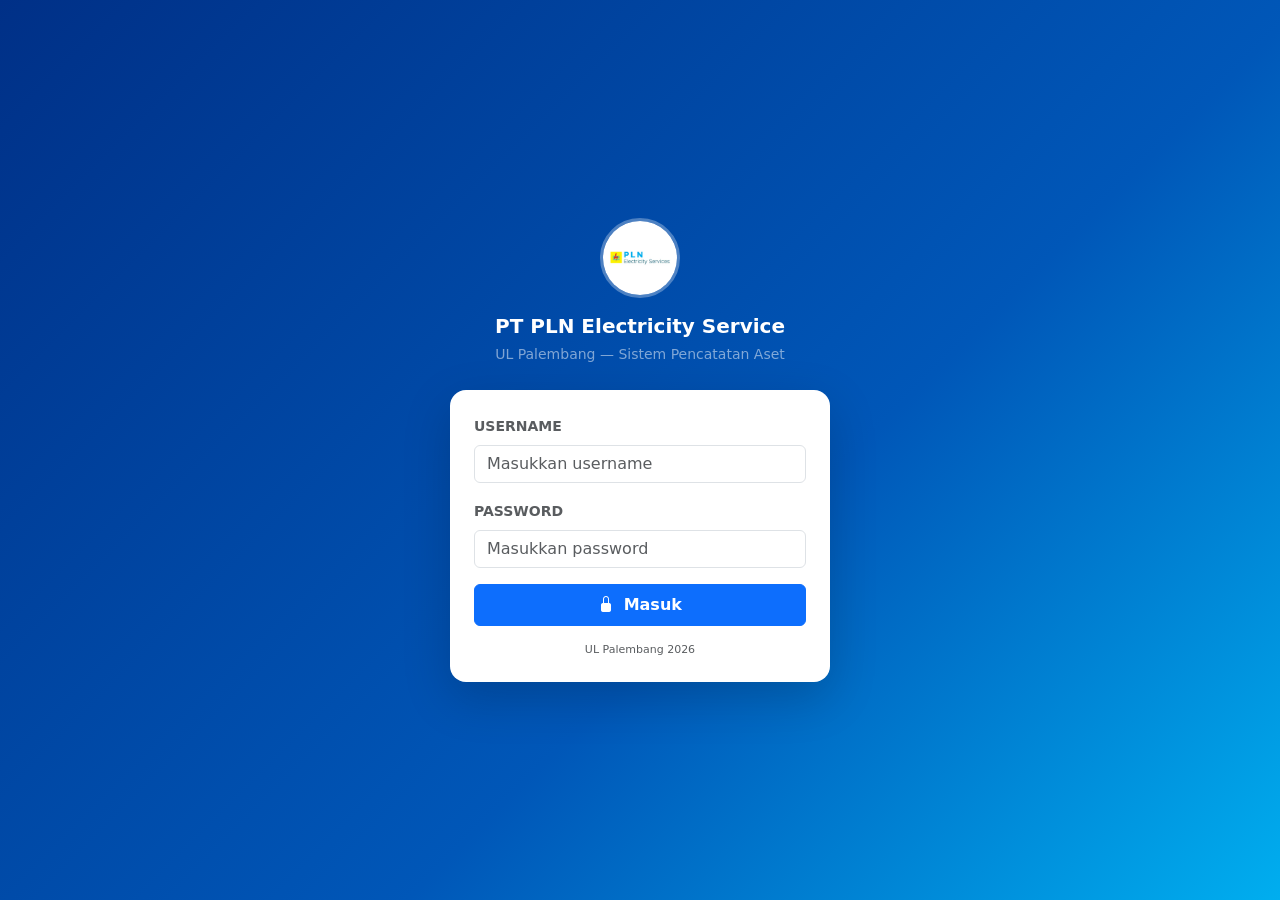
<file: index.html>
<!doctype html>
<html lang="id">
  <head>
    <meta charset="UTF-8" />
    <meta name="viewport" content="width=device-width, initial-scale=1.0" />
    <title>Login - Alat Masuk PLN</title>
    <link
      href="https://cdn.jsdelivr.net/npm/bootstrap@5.3.0/dist/css/bootstrap.min.css"
      rel="stylesheet"
    />
    <link
      href="https://cdn.jsdelivr.net/npm/bootstrap-icons@1.11.0/font/bootstrap-icons.css"
      rel="stylesheet"
    />
    <link rel="stylesheet" href="css/style.css" />
  </head>
  <body class="login-page">
    <div class="login-wrap">
      <div class="text-center mb-4">
        <img src="img/logo-pln.jpeg" alt="Logo PLN" class="login-logo mb-3" />
        <h5 class="fw-bold text-white mb-1">PT PLN Electricity Service</h5>
        <small class="text-white-50"
          >UL Palembang — Sistem Pencatatan Aset</small
        >
      </div>

      <div class="card shadow-lg border-0 rounded-4 p-4">
        <div class="mb-3">
          <label class="form-label fw-semibold text-muted small text-uppercase"
            >Username</label
          >
          <input
            class="form-control"
            id="loginUser"
            type="text"
            placeholder="Masukkan username"
          />
        </div>
        <div class="mb-3">
          <label class="form-label fw-semibold text-muted small text-uppercase"
            >Password</label
          >
          <input
            class="form-control"
            id="loginPass"
            type="password"
            placeholder="Masukkan password"
          />
        </div>
        <button class="btn btn-primary w-100 fw-bold py-2" onclick="doLogin()">
          <i class="bi bi-lock-fill me-1"></i> Masuk
        </button>
        <div
          class="text-danger text-center mt-2 small"
          id="loginError"
          style="display: none"
        ></div>
        <div class="text-center mt-3 text-muted" style="font-size: 11px">
          UL Palembang 2026
        </div>
      </div>
    </div>

    <script type="module" src="js/auth.js"></script>
  </body>
</html>
</file>
<file: css/style.css>
/* ============================================
   style.css - Custom styles (Bootstrap base)
   PLN Electricity Service UL Palembang
============================================ */

:root {
  --pln-blue: #003087;
  --pln-light: #0057b8;
  --pln-sky: #00aeef;
}

/* ===== LOGIN ===== */
body.login-page {
  min-height: 100vh;
  background: linear-gradient(
    135deg,
    var(--pln-blue) 0%,
    var(--pln-light) 60%,
    var(--pln-sky) 100%
  );
  display: flex;
  align-items: center;
  justify-content: center;
  padding: 20px;
}

.login-wrap {
  width: 100%;
  max-width: 380px;
}

.login-logo {
  width: 80px;
  height: 80px;
  object-fit: contain;
  border-radius: 50%;
  border: 3px solid rgba(255, 255, 255, 0.3);
}

/* ===== APP ===== */
body.app-page {
  background: #f0f4f8;
  padding-bottom: 80px;
  font-family: "Segoe UI", sans-serif;
}

/* ===== NAVBAR ===== */
.pln-navbar {
  background: linear-gradient(
    135deg,
    var(--pln-blue),
    var(--pln-light)
  ) !important;
  box-shadow: 0 2px 12px rgba(0, 48, 135, 0.15);
}

.header-logo {
  width: 32px;
  height: 32px;
  object-fit: contain;
  border-radius: 50%;
  background: white;
  padding: 2px;
}

/* ===== TABLE HEADER ===== */
.pln-thead {
  background: linear-gradient(135deg, var(--pln-blue), var(--pln-light));
  color: white;
}

.pln-thead th {
  color: white !important;
  font-size: 11px;
  font-weight: 600;
  text-transform: uppercase;
  letter-spacing: 0.4px;
  white-space: nowrap;
  padding: 10px 8px;
}

/* ===== BOTTOM NAV ===== */
.bottom-nav {
  position: fixed;
  bottom: 0;
  left: 0;
  right: 0;
  height: 64px;
  background: white;
  display: flex;
  border-top: 1px solid #e2e8f0;
  box-shadow: 0 -4px 16px rgba(0, 0, 0, 0.08);
  z-index: 1000;
}

.bottom-nav .nav-item {
  flex: 1;
  display: flex;
  flex-direction: column;
  align-items: center;
  justify-content: center;
  gap: 2px;
  color: #94a3b8;
  text-decoration: none;
  font-size: 10px;
  font-weight: 600;
  transition: color 0.2s;
}

.bottom-nav .nav-item.active {
  color: var(--pln-blue);
}

/* ===== UPLOAD BOX ===== */
.upload-box {
  border: 2px dashed #cbd5e1;
  border-radius: 12px;
  padding: 20px;
  text-align: center;
  cursor: pointer;
  background: #f8fafc;
  transition:
    border-color 0.2s,
    background 0.2s;
}

.upload-box:hover {
  border-color: var(--pln-sky);
  background: #eff8ff;
}

/* ===== KALKULASI BOX ===== */
.calc-box {
  background: #eef3ff;
  border: 1px solid #c5d5f5;
  border-radius: 10px;
  padding: 10px 14px;
  font-weight: 700;
  color: var(--pln-blue);
  font-size: 14px;
}

/* ===== FOTO THUMBNAIL ===== */
.file-thumb {
  width: 60px;
  height: 60px;
  border-radius: 8px;
  object-fit: cover;
  border: 2px solid #e2e8f0;
  cursor: pointer;
}

/* ===== FILTER CHIPS ===== */
.filter-chip {
  padding: 5px 12px;
  border-radius: 20px;
  border: 1.5px solid #cbd5e1;
  background: white;
  font-size: 12px;
  font-weight: 600;
  color: #64748b;
  cursor: pointer;
  transition: all 0.2s;
  white-space: nowrap;
}

.filter-chip.active {
  background: var(--pln-blue);
  border-color: var(--pln-blue);
  color: white;
}

/* ===== HIGHLIGHT SEARCH ===== */
.highlight {
  background: #fef08a;
  border-radius: 3px;
  padding: 0 2px;
}

/* ===== TOAST ===== */
.toast {
  min-width: 260px;
}

/* ===== RESPONSIVE - DESKTOP ===== */
@media (min-width: 768px) {
  /* Body lebih lebar di desktop */
  body.app-page {
    padding-bottom: 0;
    font-size: 14px;
  }

  /* Sembunyikan bottom nav di desktop, pakai top nav */
  .bottom-nav {
    display: none;
  }

  /* Navbar jadi lebih tinggi & rapi */
  .pln-navbar {
    padding: 12px 32px !important;
  }

  .header-logo {
    width: 40px;
    height: 40px;
  }

  /* Konten pakai max-width di desktop */
  .container-fluid.px-3 {
    max-width: 1400px;
    margin: 0 auto;
    padding: 24px 32px !important;
  }

  /* Tabel font lebih besar */
  .table {
    font-size: 13px;
  }

  .table td,
  .table th {
    padding: 10px 12px;
  }

  /* Card lebih lega */
  .card-body {
    padding: 20px 24px;
  }

  /* Filter chips lebih besar */
  .filter-chip {
    font-size: 13px;
    padding: 6px 16px;
  }

  /* Tombol aksi lebih besar */
  .btn-sm {
    font-size: 12px !important;
    padding: 4px 10px !important;
  }

  /* Input search lebih lega */
  .input-group .form-control {
    font-size: 14px;
    padding: 10px 12px;
  }
}

@media (min-width: 768px) {
  /* Tambah top navigation bar di desktop */
  .desktop-nav {
    display: flex !important;
  }
}

.desktop-nav {
  display: none;
  background: white;
  border-bottom: 1px solid #e2e8f0;
  padding: 0 32px;
  gap: 8px;
  box-shadow: 0 2px 8px rgba(0, 0, 0, 0.05);
}

.desktop-nav a {
  padding: 12px 20px;
  color: #64748b;
  text-decoration: none;
  font-size: 13px;
  font-weight: 600;
  border-bottom: 3px solid transparent;
  transition: all 0.2s;
  display: flex;
  align-items: center;
  gap: 6px;
}

.desktop-nav a.active {
  color: var(--pln-blue);
  border-bottom-color: var(--pln-blue);
}

.desktop-nav a:hover {
  color: var(--pln-blue);
  background: #f0f4f8;
}
</file>
